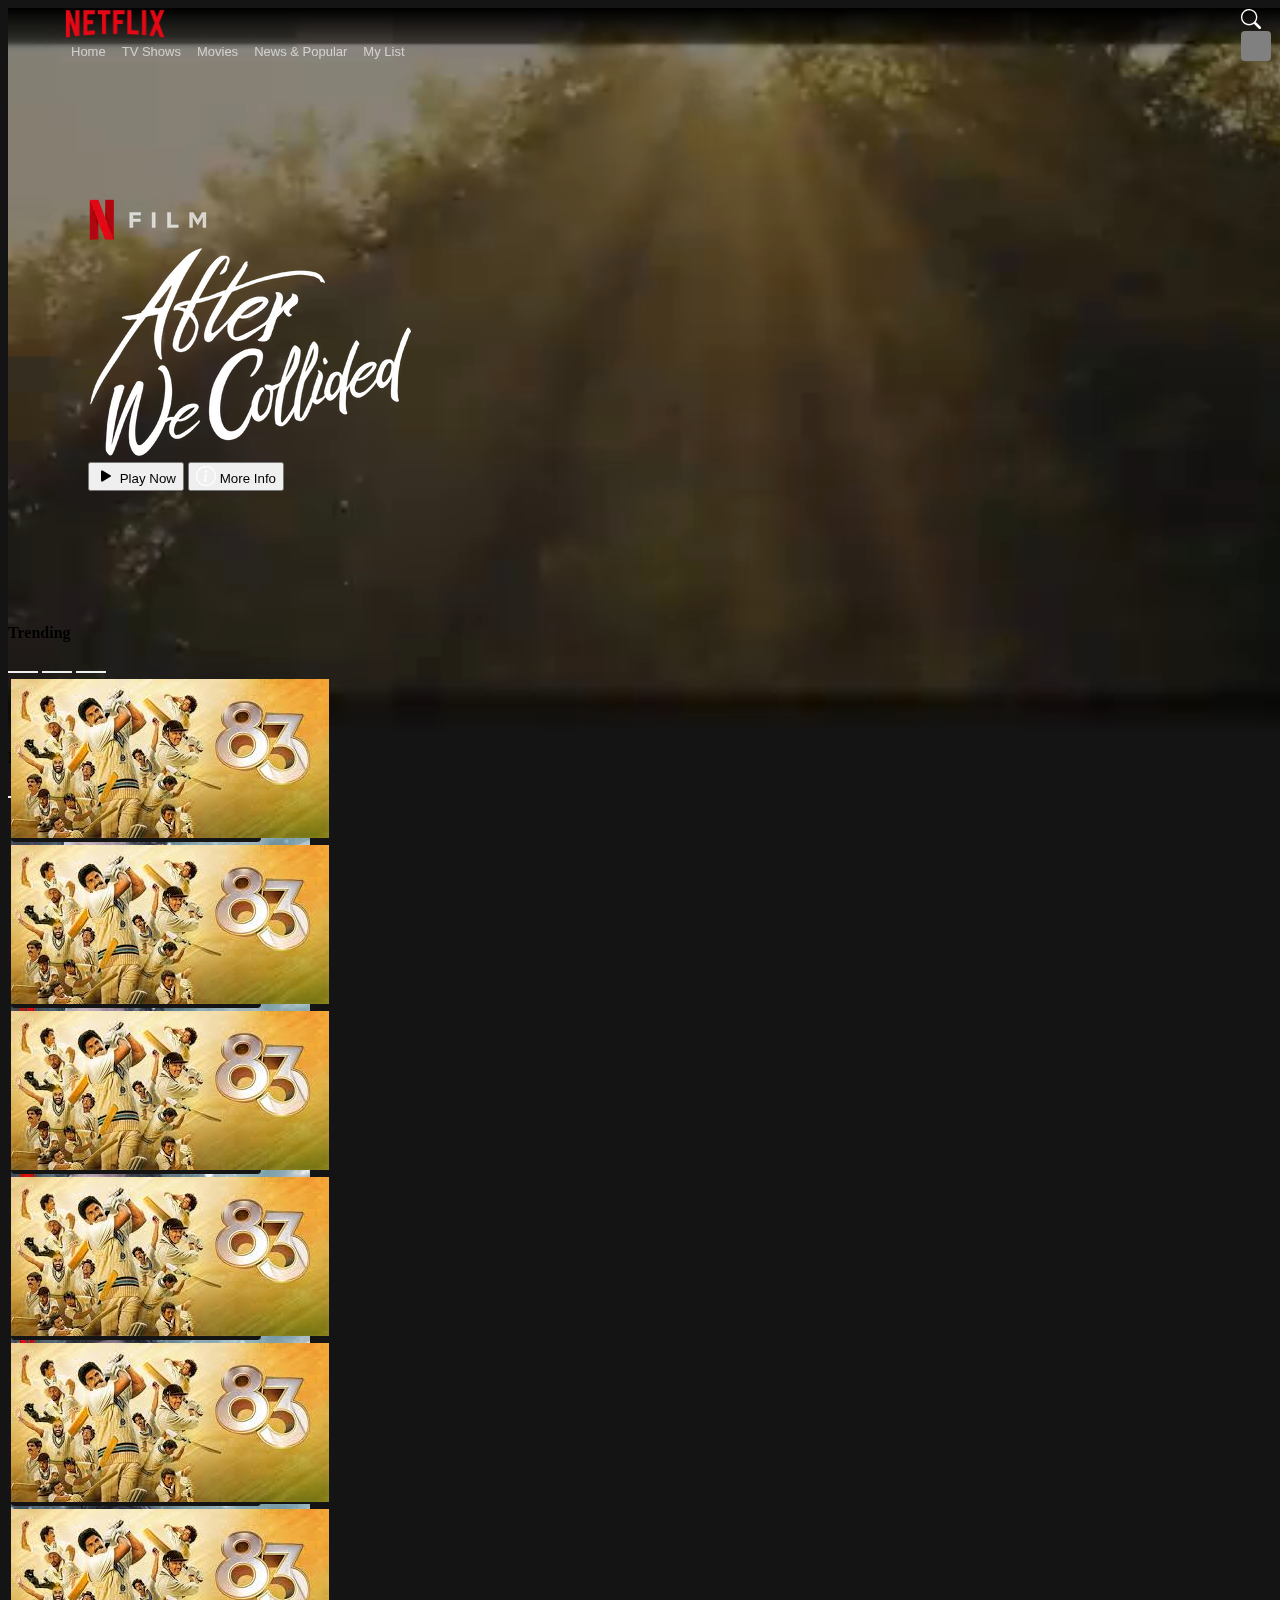
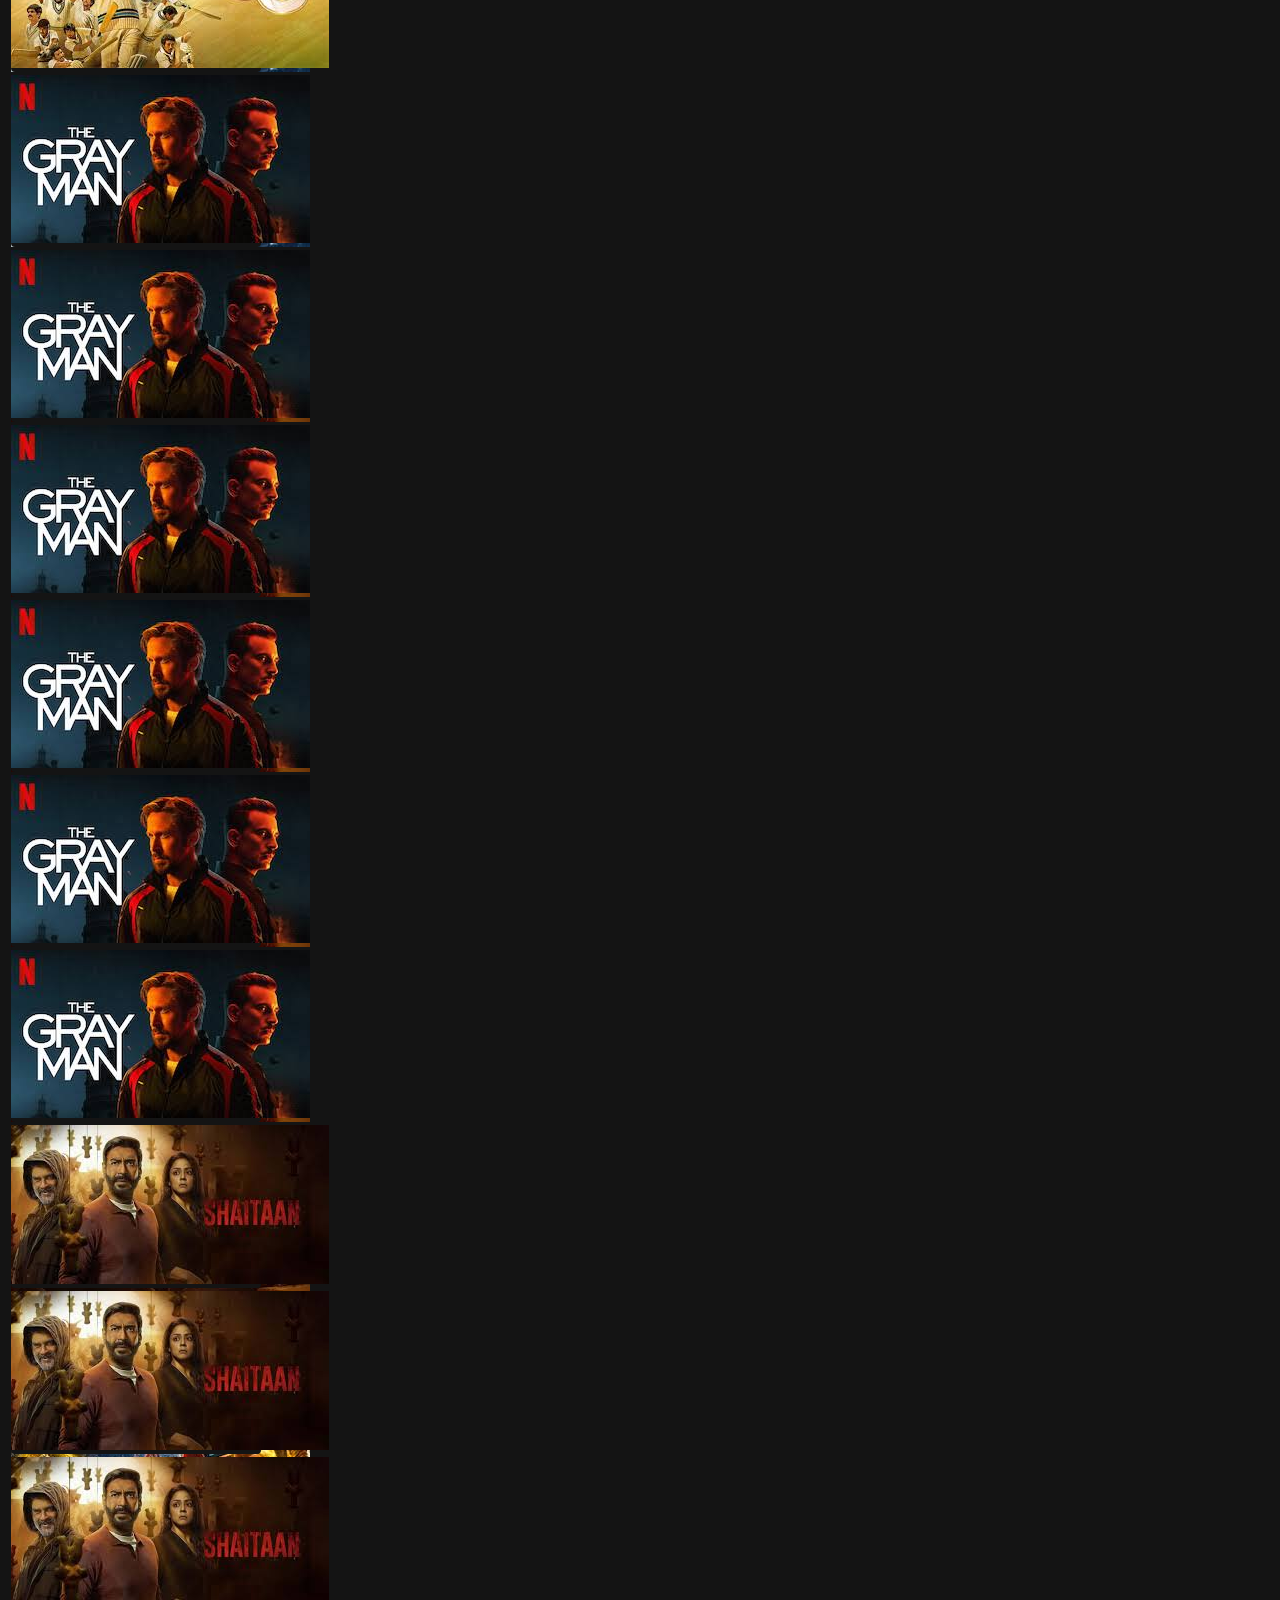
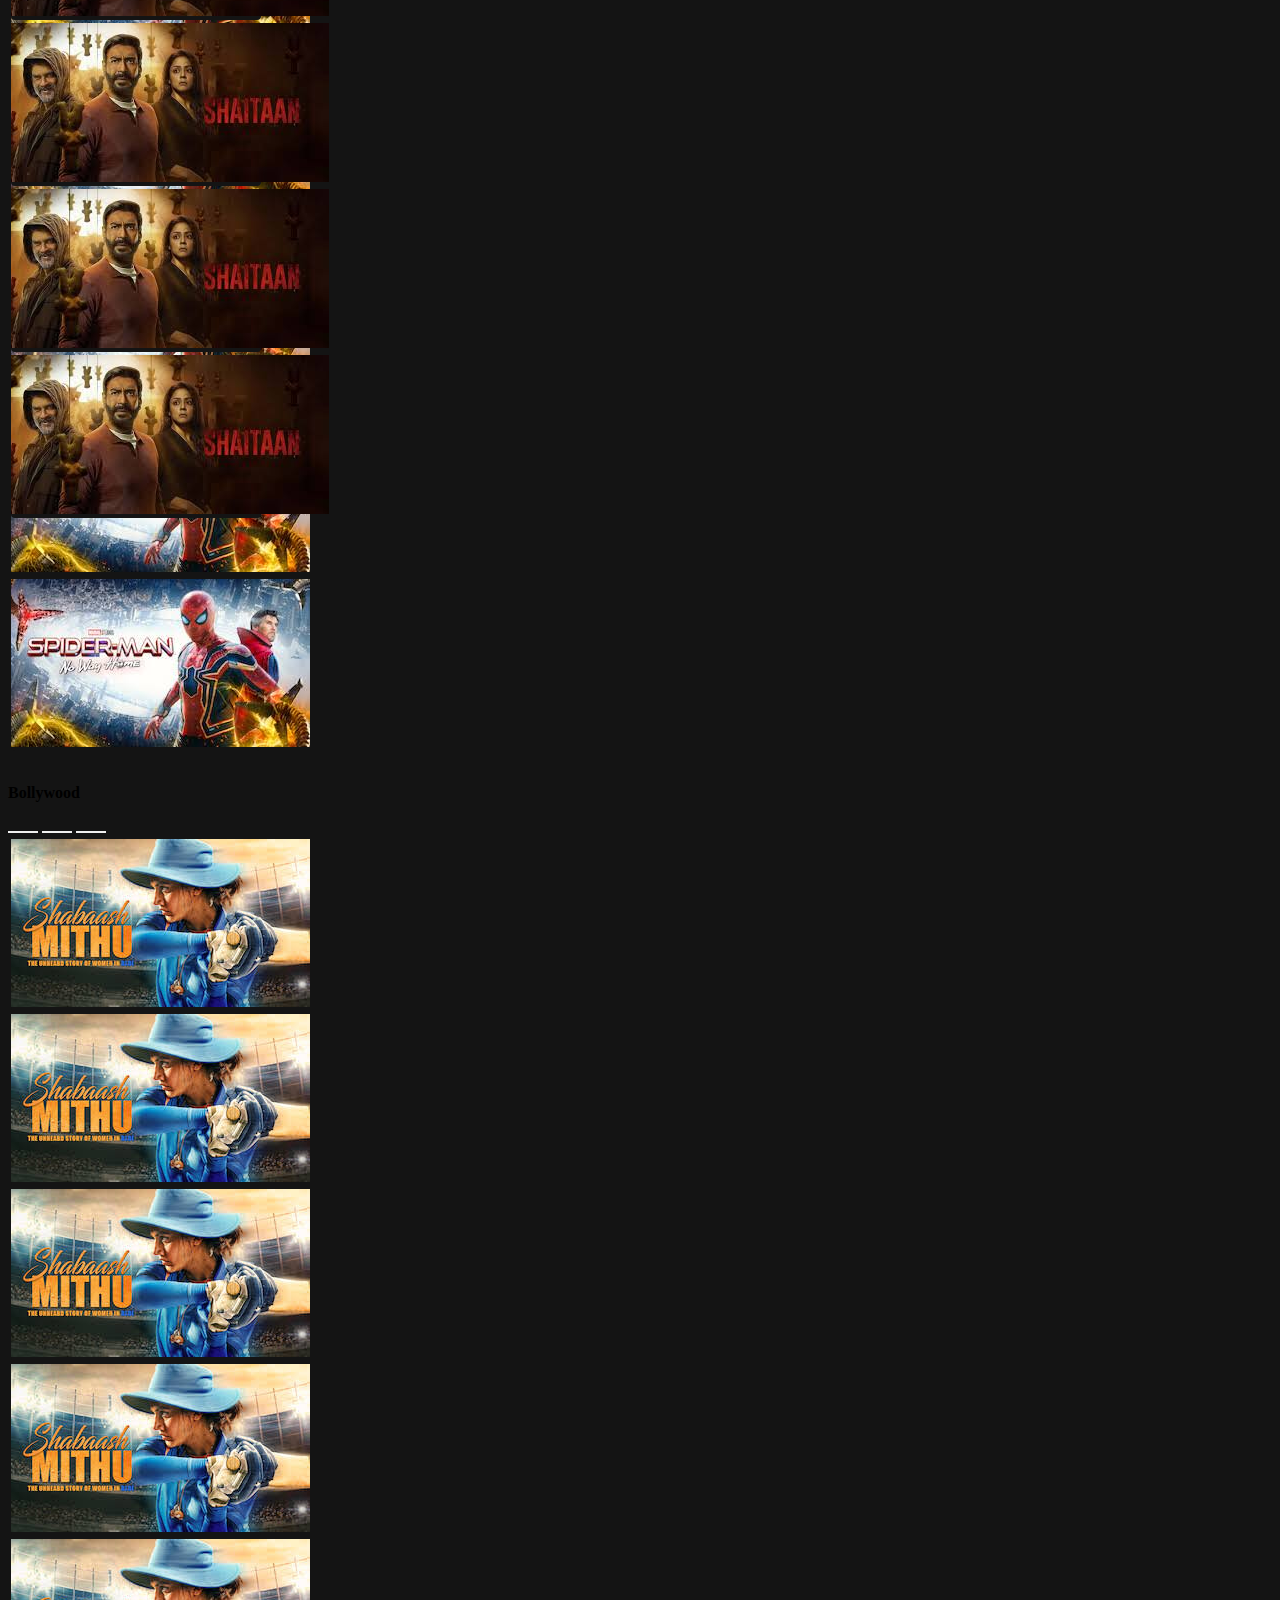
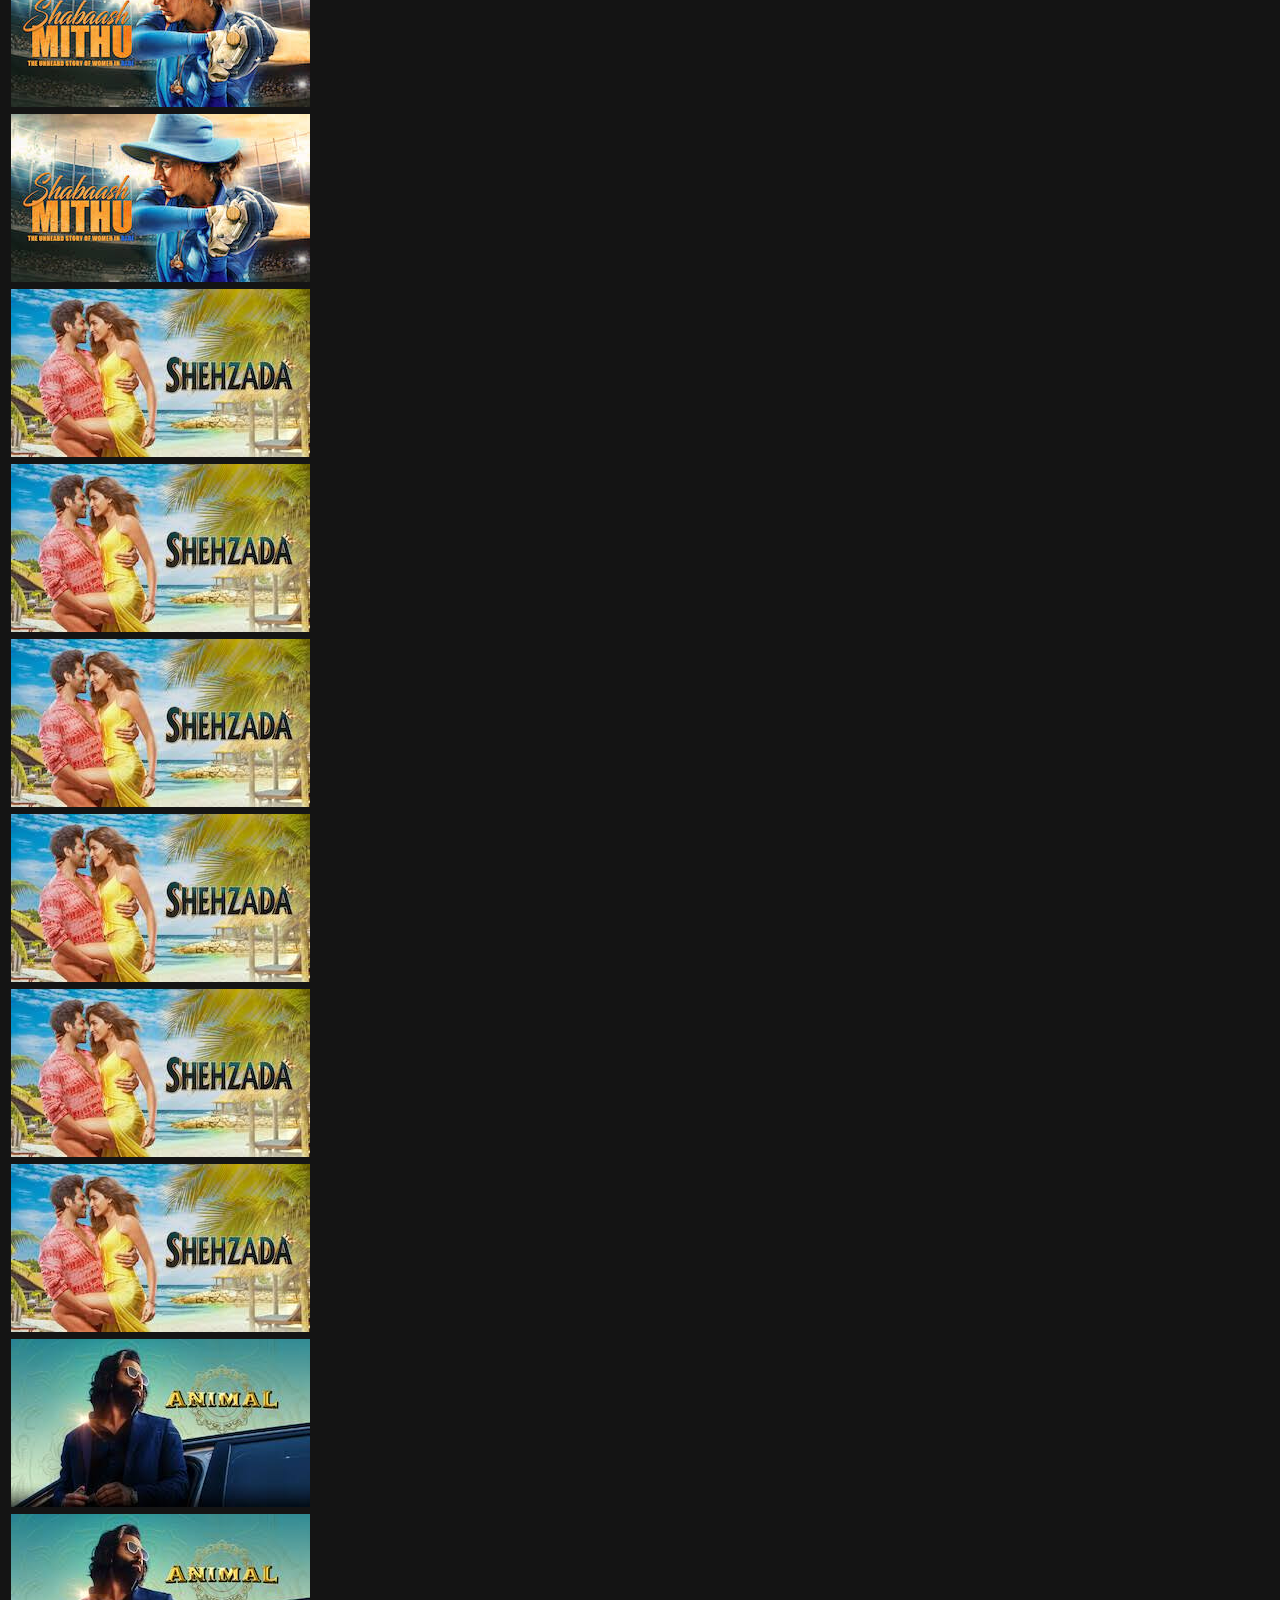
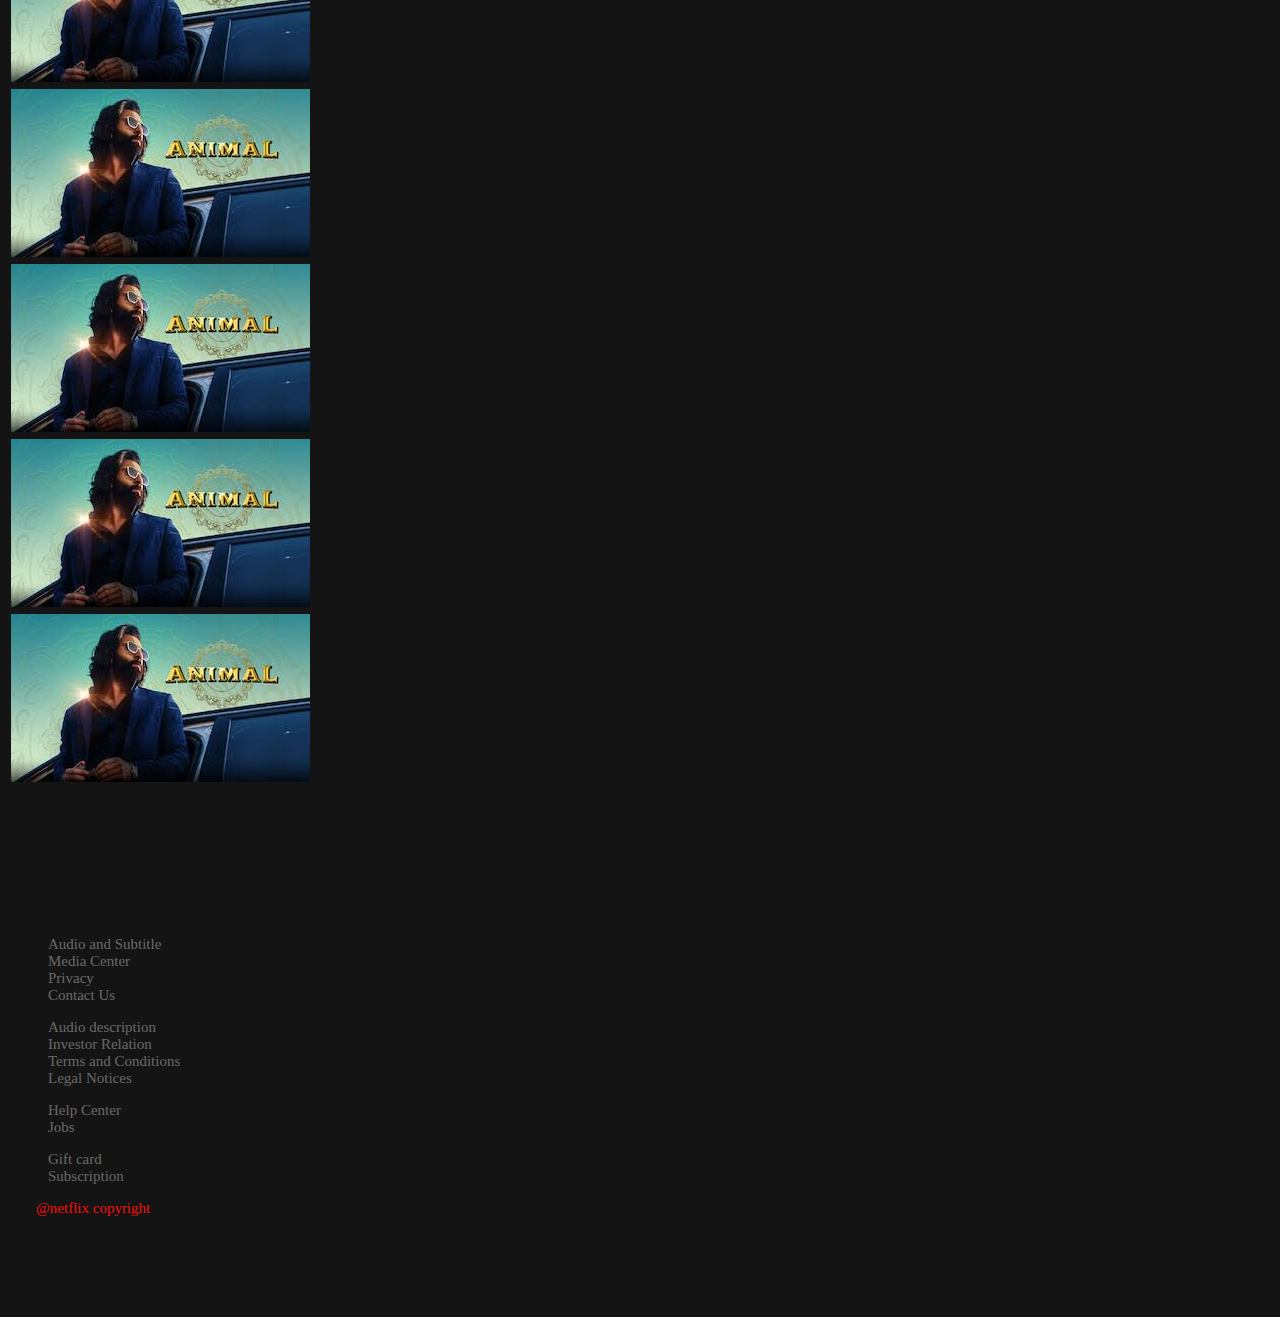
<file: index.html>
<!doctype html>

<html lang="en">
  <head>
    <!-- Required meta tagss for new branch -->
    <meta charset="utf-8">
    <meta name="viewport" content="width=device-width, initial-scale=1">
    <meta name="google-site-verification" content="fc4NPu7fTkrZH-NOtDj1uxik0uFlN-SsyJubK2tdKsk" />
    <link rel="stylesheet" href="https://cdn.jsdelivr.net/npm/bootstrap-icons@1.8.1/font/bootstrap-icons.css">
    <!-- Bootstrap CSS -->
    <link href="https://cdn.jsdelivr.net/npm/bootstrap@5.0.2/dist/css/bootstrap.min.css" rel="stylesheet" integrity="sha384-EVSTQN3/azprG1Anm3QDgpJLIm9Nao0Yz1ztcQTwFspd3yD65VohhpuuCOmLASjC" crossorigin="anonymous">
    <link rel="stylesheet" href="./landing.css">
    <link rel="stylesheet" href="./responsive.css">
    <title>Netflix</title>
    <script src="https://ajax.googleapis.com/ajax/libs/jquery/3.6.0/jquery.min.js"></script>
  </head>
  <body>
    
    <div style="position: relative;">
    <!-- header -->
    <nav class="navbar navbar-expand-lg netflix-navbar netflix-padding-left netflix-padding-right">
      <div class="container-fluid">
        <div class="netflix-row">
          <div class="left d-flex align-items-center">
            <a class="navbar-brand" href="#">
              <img src="./Netlogo.png" alt="">
            </a>
            <div  class="netflix-nav">
               <section>
                  <button>Home</button>
                  <button>TV Shows</button>
                  <button>Movies</button>
                  <button>News & Popular</button>
                  <button>My List</button>
               </section>
            </div>
            <div class="netflix-dropdown-box dropdown">
              <button class="netflix-dropdown dropdown-toggle" type="button" id="dropdownMenuButton1" data-bs-toggle="dropdown" aria-expanded="false">
                Browse
              </button>
              <ul class="dropdown-menu" aria-labelledby="dropdownMenuButton1">
                <li><a class="dropdown-item" href="#">Home</a></li>
                <li><a class="dropdown-item" href="#">TV Shows</a></li>
                <li><a class="dropdown-item" href="#">Movies</a></li>
                <li><a class="dropdown-item" href="#">News & Popular</a></li>
                <li><a class="dropdown-item" href="#">My List</a></li>
              </ul>
            </div>
          </div>
          <div class="right d-flex align-items-center">
            <i class="bi bi-search"></i>
            <i class="bi bi-bell-fill"></i>
            <section class="netflix-profile">

            </section>
          </div>
        </div>
      </div>
    </nav>
    <!-- /header -->


    <!-- video -->
      <div class="">
         <section class="netflix-home-video">
            <div class="top"></div>
            <div class="bottom"></div>
            <video src="./video.mp4" autoplay muted loop></video>
            <div class="content">
                <section class="left">
                    <img src="./frontimage.webp" alt="">
                
                    <div class="d-flex mt-2">
                      <button class="btn btn-light m-2" > <i class="bi bi-play-fill" style="color: black; padding: 0%;"></i> Play Now </button>
                      <button class="btn btn-secondary m-2"><i class="bi bi-info-circle" style=" padding: 0%;"></i> More Info</button>
                    </div>
                </section>
               
            </div>
          </section>
         
      </div>
    <!-- video -->

      <!-- sliders -->
      <div class="slider-box">
        <div class="container-fluid slider">
          <section class="d-flex justify-content-between margin-right">
            <p class="text-white"> <b>Trending</b> </p>
            <div class="">
              <button  type="button" data-bs-target="#carouselExampleIndicators" data-bs-slide-to="0" class="active tab-change-btn" aria-current="true" aria-label="Slide 1"></button>
              <button class="tab-change-btn" type="button" data-bs-target="#carouselExampleIndicators" data-bs-slide-to="1" aria-label="Slide 2"></button>
              <button class="tab-change-btn" type="button" data-bs-target="#carouselExampleIndicators" data-bs-slide-to="2" aria-label="Slide 3"></button>
            </div>
          </section>
          <div id="carouselExampleIndicators" class="carousel slide" data-bs-ride="carousel">
            
            <div class="carousel-inner" style="position: relative; overflow: visible;">
              <div class="carousel-item active">
                <section class="d-flex" style="">
                  <div class="card" >
                    <img src="./cardimage1.jpeg" class="card-img-top" alt="...">
                    <div class="card-body"> 
                        <section class="d-flex justify-content-between">
                          <div>
                            <i class="bi bi-play-circle-fill card-icon"  ></i>
                            <i  class="bi bi-plus-circle card-icon"></i>
                          </div>
                          <div>
                            <i class="bi bi-arrow-down-circle card-icon"></i>
                          </div>
                        </section>
                        <section class="d-flex align-items-center justify-content-between" >
                           <p class="netflix-card-text m-0" style="color: rgb(0, 186, 0);">97% match</p> 
                             <span class="m-2 netflix-card-text text-white">Limited Series</span> <span class="border netflix-card-text p-1 text-white">HD</span>
                          
                          </section>
                          <span class="netflix-card-text text-white">Provocative • Psychological • Thriller</span>
                    </div>
                  </div>
                  <div class="card">
                    <img src="./cardimage1.jpeg" class="card-img-top" alt="...">
                    <div class="card-body"> 
                      <section class="d-flex justify-content-between">
                        <div>
                          <i class="bi bi-play-circle-fill card-icon"  ></i>
                          <i  class="bi bi-plus-circle card-icon"></i>
                        </div>
                        <div>
                          <i class="bi bi-arrow-down-circle card-icon"></i>
                        </div>
                      </section>
                      <section class="d-flex align-items-center justify-content-between" >
                         <p class="netflix-card-text m-0" style="color: rgb(0, 186, 0);">97% match</p> 
                           <span class="m-2 netflix-card-text text-white">Limited Series</span> <span class="border netflix-card-text p-1 text-white">HD</span>
                        
                        </section>
                        <span class="netflix-card-text text-white">Provocative • Psychological • Thriller</span>
                  </div>
                  </div>
                  <div class="card">
                    <img src="./cardimage1.jpeg" class="card-img-top" alt="...">
                    <div class="card-body"> 
                      <section class="d-flex justify-content-between">
                        <div>
                          <i class="bi bi-play-circle-fill card-icon"  ></i>
                          <i  class="bi bi-plus-circle card-icon"></i>
                        </div>
                        <div>
                          <i class="bi bi-arrow-down-circle card-icon"></i>
                        </div>
                      </section>
                      <section class="d-flex align-items-center justify-content-between" >
                         <p class="netflix-card-text m-0" style="color: rgb(0, 186, 0);">97% match</p> 
                           <span class="m-2 netflix-card-text text-white">Limited Series</span> <span class="border netflix-card-text p-1 text-white">HD</span>
                        
                        </section>
                        <span class="netflix-card-text text-white">Provocative • Psychological • Thriller</span>
                  </div> <div class="card-body"> 
                        <section class="d-flex justify-content-between">
                          <div>
                            <i class="bi bi-play-circle-fill card-icon"  ></i>
                            <i  class="bi bi-plus-circle card-icon"></i>
                          </div>
                          <div>
                            <i class="bi bi-arrow-down-circle card-icon"></i>
                          </div>
                        </section>
                        <section class="d-flex align-items-center justify-content-between" >
                           <p class="netflix-card-text m-0" style="color: rgb(0, 186, 0);">97% match</p> 
                             <span class="m-2 netflix-card-text text-white">Limited Series</span> <span class="border netflix-card-text p-1 text-white">HD</span>
                          
                          </section>
                          <span class="netflix-card-text text-white">Provocative • Psychological • Thriller</span>
                    </div>
                  </div>
                  <div class="card" >
                    <img src="./cardimage1.jpeg" class="card-img-top" alt="...">
                    <div class="card-body"> 
                      <section class="d-flex justify-content-between">
                        <div>
                          <i class="bi bi-play-circle-fill card-icon"  ></i>
                          <i  class="bi bi-plus-circle card-icon"></i>
                        </div>
                        <div>
                          <i class="bi bi-arrow-down-circle card-icon"></i>
                        </div>
                      </section>
                      <section class="d-flex align-items-center justify-content-between" >
                         <p class="netflix-card-text m-0" style="color: rgb(0, 186, 0);">97% match</p> 
                           <span class="m-2 netflix-card-text text-white">Limited Series</span> <span class="border netflix-card-text p-1 text-white">HD</span>
                        
                        </section>
                        <span class="netflix-card-text text-white">Provocative • Psychological • Thriller</span>
                  </div>
                  </div>
                  <div class="card" >
                    <img src="./cardimage1.jpeg" class="card-img-top" alt="...">
                    <div class="card-body"> 
                      <section class="d-flex justify-content-between">
                        <div>
                          <i class="bi bi-play-circle-fill card-icon"  ></i>
                          <i  class="bi bi-plus-circle card-icon"></i>
                        </div>
                        <div>
                          <i class="bi bi-arrow-down-circle card-icon"></i>
                        </div>
                      </section>
                      <section class="d-flex align-items-center justify-content-between" >
                         <p class="netflix-card-text m-0" style="color: rgb(0, 186, 0);">97% match</p> 
                           <span class="m-2 netflix-card-text text-white">Limited Series</span> <span class="border netflix-card-text p-1 text-white">HD</span>
                        
                        </section>
                        <span class="netflix-card-text text-white">Provocative • Psychological • Thriller</span>
                  </div>
                  </div>
                  <div class="card" >
                    <img src="./cardimage1.jpeg" class="card-img-top" alt="...">
                    <div class="card-body"> 
                      <section class="d-flex justify-content-between">
                        <div>
                          <i class="bi bi-play-circle-fill card-icon"  ></i>
                          <i  class="bi bi-plus-circle card-icon"></i>
                        </div>
                        <div>
                          <i class="bi bi-arrow-down-circle card-icon"></i>
                        </div>
                      </section>
                      <section class="d-flex align-items-center justify-content-between" >
                         <p class="netflix-card-text m-0" style="color: rgb(0, 186, 0);">97% match</p> 
                           <span class="m-2 netflix-card-text text-white">Limited Series</span> <span class="border netflix-card-text p-1 text-white">HD</span>
                        
                        </section>
                        <span class="netflix-card-text text-white">Provocative • Psychological • Thriller</span>
                  </div>
                  </div>
                </section>
              </div>
              <div class="carousel-item">
                <section class="d-flex">
                  <div class="card">
                    <img src="./cardimage2.jpeg" class="card-img-top" alt="...">
                    <div class="card-body"> 
                      <section class="d-flex justify-content-between">
                        <div>
                          <i class="bi bi-play-circle-fill card-icon"  ></i>
                          <i  class="bi bi-plus-circle card-icon"></i>
                        </div>
                        <div>
                          <i class="bi bi-arrow-down-circle card-icon"></i>
                        </div>
                      </section>
                      <section class="d-flex align-items-center justify-content-between" >
                         <p class="netflix-card-text m-0" style="color: rgb(0, 186, 0);">97% match</p> 
                           <span class="m-2 netflix-card-text text-white">Limited Series</span> <span class="border netflix-card-text p-1 text-white">HD</span>
                        
                        </section>
                        <span class="netflix-card-text text-white">Provocative • Psychological • Thriller</span>
                  </div>
                  </div>
                  <div class="card" >
                    <img src="./cardimage2.jpeg" class="card-img-top" alt="...">
                    <div class="card-body"> 
                      <section class="d-flex justify-content-between">
                        <div>
                          <i class="bi bi-play-circle-fill card-icon"  ></i>
                          <i  class="bi bi-plus-circle card-icon"></i>
                        </div>
                        <div>
                          <i class="bi bi-arrow-down-circle card-icon"></i>
                        </div>
                      </section>
                      <section class="d-flex align-items-center justify-content-between" >
                         <p class="netflix-card-text m-0" style="color: rgb(0, 186, 0);">97% match</p> 
                           <span class="m-2 netflix-card-text text-white">Limited Series</span> <span class="border netflix-card-text p-1 text-white">HD</span>
                        
                        </section>
                        <span class="netflix-card-text text-white">Provocative • Psychological • Thriller</span>
                  </div>
                  </div>
                  <div class="card">
                    <img src="./cardimage2.jpeg" class="card-img-top" alt="...">
                    <div class="card-body"> 
                      <section class="d-flex justify-content-between">
                        <div>
                          <i class="bi bi-play-circle-fill card-icon"  ></i>
                          <i  class="bi bi-plus-circle card-icon"></i>
                        </div>
                        <div>
                          <i class="bi bi-arrow-down-circle card-icon"></i>
                        </div>
                      </section>
                      <section class="d-flex align-items-center justify-content-between" >
                         <p class="netflix-card-text m-0" style="color: rgb(0, 186, 0);">97% match</p> 
                           <span class="m-2 netflix-card-text text-white">Limited Series</span> <span class="border netflix-card-text p-1 text-white">HD</span>
                        
                        </section>
                        <span class="netflix-card-text text-white">Provocative • Psychological • Thriller</span>
                  </div>
                  </div>
                  <div class="card" >
                    <img src="./cardimage2.jpeg" class="card-img-top" alt="...">
                    <div class="card-body"> 
                      <section class="d-flex justify-content-between">
                        <div>
                          <i class="bi bi-play-circle-fill card-icon"  ></i>
                          <i  class="bi bi-plus-circle card-icon"></i>
                        </div>
                        <div>
                          <i class="bi bi-arrow-down-circle card-icon"></i>
                        </div>
                      </section>
                      <section class="d-flex align-items-center justify-content-between" >
                         <p class="netflix-card-text m-0" style="color: rgb(0, 186, 0);">97% match</p> 
                           <span class="m-2 netflix-card-text text-white">Limited Series</span> <span class="border netflix-card-text p-1 text-white">HD</span>
                        
                        </section>
                        <span class="netflix-card-text text-white">Provocative • Psychological • Thriller</span>
                  </div>
                  </div>
                  <div class="card" >
                    <img src="./cardimage2.jpeg" class="card-img-top" alt="...">
                    <div class="card-body"> 
                      <section class="d-flex justify-content-between">
                        <div>
                          <i class="bi bi-play-circle-fill card-icon"  ></i>
                          <i  class="bi bi-plus-circle card-icon"></i>
                        </div>
                        <div>
                          <i class="bi bi-arrow-down-circle card-icon"></i>
                        </div>
                      </section>
                      <section class="d-flex align-items-center justify-content-between" >
                         <p class="netflix-card-text m-0" style="color: rgb(0, 186, 0);">97% match</p> 
                           <span class="m-2 netflix-card-text text-white">Limited Series</span> <span class="border netflix-card-text p-1 text-white">HD</span>
                        
                        </section>
                        <span class="netflix-card-text text-white">Provocative • Psychological • Thriller</span>
                  </div>
                  </div>
                  <div class="card" >
                    <img src="./cardimage2.jpeg" class="card-img-top" alt="...">
                    <div class="card-body"> 
                      <section class="d-flex justify-content-between">
                        <div>
                          <i class="bi bi-play-circle-fill card-icon"  ></i>
                          <i  class="bi bi-plus-circle card-icon"></i>
                        </div>
                        <div>
                          <i class="bi bi-arrow-down-circle card-icon"></i>
                        </div>
                      </section>
                      <section class="d-flex align-items-center justify-content-between" >
                         <p class="netflix-card-text m-0" style="color: rgb(0, 186, 0);">97% match</p> 
                           <span class="m-2 netflix-card-text text-white">Limited Series</span> <span class="border netflix-card-text p-1 text-white">HD</span>
                        
                        </section>
                        <span class="netflix-card-text text-white">Provocative • Psychological • Thriller</span>
                  </div>
                  </div>
                </section>
              </div>
              <div class="carousel-item">
                <section class="d-flex" >
                  <div class="card" >
                    <img src="./cardimage3.jpeg" class="card-img-top" alt="...">
                    <div class="card-body"> 
                      <section class="d-flex justify-content-between">
                        <div>
                          <i class="bi bi-play-circle-fill card-icon"  ></i>
                          <i  class="bi bi-plus-circle card-icon"></i>
                        </div>
                        <div>
                          <i class="bi bi-arrow-down-circle card-icon"></i>
                        </div>
                      </section>
                      <section class="d-flex align-items-center justify-content-between" >
                         <p class="netflix-card-text m-0" style="color: rgb(0, 186, 0);">97% match</p> 
                           <span class="m-2 netflix-card-text text-white">Limited Series</span> <span class="border netflix-card-text p-1 text-white">HD</span>
                        
                        </section>
                        <span class="netflix-card-text text-white">Provocative • Psychological • Thriller</span>
                  </div>
                  </div>
                  <div class="card" >
                    <img src="./cardimage3.jpeg" class="card-img-top" alt="...">
                    <div class="card-body"> 
                      <section class="d-flex justify-content-between">
                        <div>
                          <i class="bi bi-play-circle-fill card-icon"  ></i>
                          <i  class="bi bi-plus-circle card-icon"></i>
                        </div>
                        <div>
                          <i class="bi bi-arrow-down-circle card-icon"></i>
                        </div>
                      </section>
                      <section class="d-flex align-items-center justify-content-between" >
                         <p class="netflix-card-text m-0" style="color: rgb(0, 186, 0);">97% match</p> 
                           <span class="m-2 netflix-card-text text-white">Limited Series</span> <span class="border netflix-card-text p-1 text-white">HD</span>
                        
                        </section>
                        <span class="netflix-card-text text-white">Provocative • Psychological • Thriller</span>
                  </div>
                  </div>
                  <div class="card" >
                    <img src="./cardimage3.jpeg" class="card-img-top" alt="...">
                    <div class="card-body"> 
                      <section class="d-flex justify-content-between">
                        <div>
                          <i class="bi bi-play-circle-fill card-icon"  ></i>
                          <i  class="bi bi-plus-circle card-icon"></i>
                        </div>
                        <div>
                          <i class="bi bi-arrow-down-circle card-icon"></i>
                        </div>
                      </section>
                      <section class="d-flex align-items-center justify-content-between" >
                         <p class="netflix-card-text m-0" style="color: rgb(0, 186, 0);">97% match</p> 
                           <span class="m-2 netflix-card-text text-white">Limited Series</span> <span class="border netflix-card-text p-1 text-white">HD</span>
                        
                        </section>
                        <span class="netflix-card-text text-white">Provocative • Psychological • Thriller</span>
                  </div>
                  </div>
                  <div class="card" >
                    <img src="./cardimage3.jpeg" class="card-img-top" alt="...">
                    <div class="card-body"> 
                      <section class="d-flex justify-content-between">
                        <div>
                          <i class="bi bi-play-circle-fill card-icon"  ></i>
                          <i  class="bi bi-plus-circle card-icon"></i>
                        </div>
                        <div>
                          <i class="bi bi-arrow-down-circle card-icon"></i>
                        </div>
                      </section>
                      <section class="d-flex align-items-center justify-content-between" >
                         <p class="netflix-card-text m-0" style="color: rgb(0, 186, 0);">97% match</p> 
                           <span class="m-2 netflix-card-text text-white">Limited Series</span> <span class="border netflix-card-text p-1 text-white">HD</span>
                        
                        </section>
                        <span class="netflix-card-text text-white">Provocative • Psychological • Thriller</span>
                  </div>
                  </div>
                  <div class="card" >
                    <img src="./cardimage3.jpeg" class="card-img-top" alt="...">
                    <div class="card-body"> 
                      <section class="d-flex justify-content-between">
                        <div>
                          <i class="bi bi-play-circle-fill card-icon"  ></i>
                          <i  class="bi bi-plus-circle card-icon"></i>
                        </div>
                        <div>
                          <i class="bi bi-arrow-down-circle card-icon"></i>
                        </div>
                      </section>
                      <section class="d-flex align-items-center justify-content-between" >
                         <p class="netflix-card-text m-0" style="color: rgb(0, 186, 0);">97% match</p> 
                           <span class="m-2 netflix-card-text text-white">Limited Series</span> <span class="border netflix-card-text p-1 text-white">HD</span>
                        
                        </section>
                        <span class="netflix-card-text text-white">Provocative • Psychological • Thriller</span>
                  </div>
                  </div>
                  <div class="card" >
                    <img src="./cardimage3.jpeg" class="card-img-top" alt="...">
                    <div class="card-body"> 
                      <section class="d-flex justify-content-between">
                        <div>
                          <i class="bi bi-play-circle-fill card-icon"  ></i>
                          <i  class="bi bi-plus-circle card-icon"></i>
                        </div>
                        <div>
                          <i class="bi bi-arrow-down-circle card-icon"></i>
                        </div>
                      </section>
                      <section class="d-flex align-items-center justify-content-between" >
                         <p class="netflix-card-text m-0" style="color: rgb(0, 186, 0);">97% match</p> 
                           <span class="m-2 netflix-card-text text-white">Limited Series</span> <span class="border netflix-card-text p-1 text-white">HD</span>
                        
                        </section>
                        <span class="netflix-card-text text-white">Provocative • Psychological • Thriller</span>
                  </div>
                  </div>
                </section>
              </div>
            </div>
            <button class="carousel-control-prev" type="button" data-bs-target="#carouselExampleIndicators" data-bs-slide="prev">
              <span class="carousel-control-prev-icon" aria-hidden="true"></span>
              <span class="visually-hidden">Previous</span>
            </button>
            <button class="carousel-control-next" type="button" data-bs-target="#carouselExampleIndicators" data-bs-slide="next">
              <span class="carousel-control-next-icon" aria-hidden="true"></span>
              <span class="visually-hidden">Next</span>
            </button>
          </div>
        </div>
        <div class="container-fluid  slide2">
          <section class="d-flex justify-content-between margin-right margin-title">
            <p class="text-white"> <b>Hollywood</b> </p>
            <div class="">
              <button  type="button" data-bs-target="#carouselExampleIndicators" data-bs-slide-to="0" class="active tab-change-btn" aria-current="true" aria-label="Slide 1"></button>
              <button class="tab-change-btn" type="button" data-bs-target="#carouselExampleIndicators" data-bs-slide-to="1" aria-label="Slide 2"></button>
              <button class="tab-change-btn" type="button" data-bs-target="#carouselExampleIndicators" data-bs-slide-to="2" aria-label="Slide 3"></button>
            </div>
          </section>
          <div id="carouselExampleIndicators" class="carousel slide" data-bs-ride="carousel">
            
            <div class="carousel-inner" style="position: relative; overflow: visible;">
              <div class="carousel-item active">
                <section class="d-flex" >
                  <div class="card" >
                    <img src="./cardimage4.jpeg" class="card-img-top" alt="...">
                    <div class="card-body"> 
                        <section class="d-flex justify-content-between">
                          <div>
                            <i class="bi bi-play-circle-fill card-icon"  ></i>
                            <i  class="bi bi-plus-circle card-icon"></i>
                          </div>
                          <div>
                            <i class="bi bi-arrow-down-circle card-icon"></i>
                          </div>
                        </section>
                        <section class="d-flex align-items-center justify-content-between" >
                           <p class="netflix-card-text m-0" style="color: rgb(0, 186, 0);">97% match</p> 
                             <span class="m-2 netflix-card-text text-white">Limited Series</span> <span class="border netflix-card-text p-1 text-white">HD</span>
                          
                          </section>
                          <span class="netflix-card-text text-white">Provocative • Psychological • Thriller</span>
                    </div>
                  </div>
                  <div class="card">
                    <img src="./cardimage4.jpeg" class="card-img-top" alt="...">
                    <div class="card-body"> 
                      <section class="d-flex justify-content-between">
                        <div>
                          <i class="bi bi-play-circle-fill card-icon"  ></i>
                          <i  class="bi bi-plus-circle card-icon"></i>
                        </div>
                        <div>
                          <i class="bi bi-arrow-down-circle card-icon"></i>
                        </div>
                      </section>
                      <section class="d-flex align-items-center justify-content-between" >
                         <p class="netflix-card-text m-0" style="color: rgb(0, 186, 0);">97% match</p> 
                           <span class="m-2 netflix-card-text text-white">Limited Series</span> <span class="border netflix-card-text p-1 text-white">HD</span>
                        
                        </section>
                        <span class="netflix-card-text text-white">Provocative • Psychological • Thriller</span>
                  </div>
                  </div>
                  <div class="card">
                    <img src="./cardimage4.jpeg" class="card-img-top" alt="...">
                    <div class="card-body"> 
                      <section class="d-flex justify-content-between">
                        <div>
                          <i class="bi bi-play-circle-fill card-icon"  ></i>
                          <i  class="bi bi-plus-circle card-icon"></i>
                        </div>
                        <div>
                          <i class="bi bi-arrow-down-circle card-icon"></i>
                        </div>
                      </section>
                      <section class="d-flex align-items-center justify-content-between" >
                         <p class="netflix-card-text m-0" style="color: rgb(0, 186, 0);">97% match</p> 
                           <span class="m-2 netflix-card-text text-white">Limited Series</span> <span class="border netflix-card-text p-1 text-white">HD</span>
                        
                        </section>
                        <span class="netflix-card-text text-white">Provocative • Psychological • Thriller</span>
                  </div> <div class="card-body"> 
                        <section class="d-flex justify-content-between">
                          <div>
                            <i class="bi bi-play-circle-fill card-icon"  ></i>
                            <i  class="bi bi-plus-circle card-icon"></i>
                          </div>
                          <div>
                            <i class="bi bi-arrow-down-circle card-icon"></i>
                          </div>
                        </section>
                        <section class="d-flex align-items-center justify-content-between" >
                           <p class="netflix-card-text m-0" style="color: rgb(0, 186, 0);">97% match</p> 
                             <span class="m-2 netflix-card-text text-white">Limited Series</span> <span class="border netflix-card-text p-1 text-white">HD</span>
                          
                          </section>
                          <span class="netflix-card-text text-white">Provocative • Psychological • Thriller</span>
                    </div>
                  </div>
                  <div class="card" >
                    <img src="./cardimage4.jpeg" class="card-img-top" alt="...">
                    <div class="card-body"> 
                      <section class="d-flex justify-content-between">
                        <div>
                          <i class="bi bi-play-circle-fill card-icon"  ></i>
                          <i  class="bi bi-plus-circle card-icon"></i>
                        </div>
                        <div>
                          <i class="bi bi-arrow-down-circle card-icon"></i>
                        </div>
                      </section>
                      <section class="d-flex align-items-center justify-content-between" >
                         <p class="netflix-card-text m-0" style="color: rgb(0, 186, 0);">97% match</p> 
                           <span class="m-2 netflix-card-text text-white">Limited Series</span> <span class="border netflix-card-text p-1 text-white">HD</span>
                        
                        </section>
                        <span class="netflix-card-text text-white">Provocative • Psychological • Thriller</span>
                  </div>
                  </div>
                  <div class="card" >
                    <img src="./cardimage4.jpeg" class="card-img-top" alt="...">
                    <div class="card-body"> 
                      <section class="d-flex justify-content-between">
                        <div>
                          <i class="bi bi-play-circle-fill card-icon"  ></i>
                          <i  class="bi bi-plus-circle card-icon"></i>
                        </div>
                        <div>
                          <i class="bi bi-arrow-down-circle card-icon"></i>
                        </div>
                      </section>
                      <section class="d-flex align-items-center justify-content-between" >
                         <p class="netflix-card-text m-0" style="color: rgb(0, 186, 0);">97% match</p> 
                           <span class="m-2 netflix-card-text text-white">Limited Series</span> <span class="border netflix-card-text p-1 text-white">HD</span>
                        
                        </section>
                        <span class="netflix-card-text text-white">Provocative • Psychological • Thriller</span>
                  </div>
                  </div>
                  <div class="card" >
                    <img src="./cardimage4.jpeg" class="card-img-top" alt="...">
                    <div class="card-body"> 
                      <section class="d-flex justify-content-between">
                        <div>
                          <i class="bi bi-play-circle-fill card-icon"  ></i>
                          <i  class="bi bi-plus-circle card-icon"></i>
                        </div>
                        <div>
                          <i class="bi bi-arrow-down-circle card-icon"></i>
                        </div>
                      </section>
                      <section class="d-flex align-items-center justify-content-between" >
                         <p class="netflix-card-text m-0" style="color: rgb(0, 186, 0);">97% match</p> 
                           <span class="m-2 netflix-card-text text-white">Limited Series</span> <span class="border netflix-card-text p-1 text-white">HD</span>
                        
                        </section>
                        <span class="netflix-card-text text-white">Provocative • Psychological • Thriller</span>
                  </div>
                  </div>
                </section>
              </div>
              <div class="carousel-item">
                <section class="d-flex ">
                  <div class="card">
                    <img src="./cardimage5.jpeg" class="card-img-top" alt="...">
                    <div class="card-body"> 
                      <section class="d-flex justify-content-between">
                        <div>
                          <i class="bi bi-play-circle-fill card-icon"  ></i>
                          <i  class="bi bi-plus-circle card-icon"></i>
                        </div>
                        <div>
                          <i class="bi bi-arrow-down-circle card-icon"></i>
                        </div>
                      </section>
                      <section class="d-flex align-items-center justify-content-between" >
                         <p class="netflix-card-text m-0" style="color: rgb(0, 186, 0);">97% match</p> 
                           <span class="m-2 netflix-card-text text-white">Limited Series</span> <span class="border netflix-card-text p-1 text-white">HD</span>
                        
                        </section>
                        <span class="netflix-card-text text-white">Provocative • Psychological • Thriller</span>
                  </div>
                  </div>
                  <div class="card" >
                    <img src="./cardimage5.jpeg" class="card-img-top" alt="...">
                    <div class="card-body"> 
                      <section class="d-flex justify-content-between">
                        <div>
                          <i class="bi bi-play-circle-fill card-icon"  ></i>
                          <i  class="bi bi-plus-circle card-icon"></i>
                        </div>
                        <div>
                          <i class="bi bi-arrow-down-circle card-icon"></i>
                        </div>
                      </section>
                      <section class="d-flex align-items-center justify-content-between" >
                         <p class="netflix-card-text m-0" style="color: rgb(0, 186, 0);">97% match</p> 
                           <span class="m-2 netflix-card-text text-white">Limited Series</span> <span class="border netflix-card-text p-1 text-white">HD</span>
                        
                        </section>
                        <span class="netflix-card-text text-white">Provocative • Psychological • Thriller</span>
                  </div>
                  </div>
                  <div class="card">
                    <img src="./cardimage5.jpeg" class="card-img-top" alt="...">
                    <div class="card-body"> 
                      <section class="d-flex justify-content-between">
                        <div>
                          <i class="bi bi-play-circle-fill card-icon"  ></i>
                          <i  class="bi bi-plus-circle card-icon"></i>
                        </div>
                        <div>
                          <i class="bi bi-arrow-down-circle card-icon"></i>
                        </div>
                      </section>
                      <section class="d-flex align-items-center justify-content-between" >
                         <p class="netflix-card-text m-0" style="color: rgb(0, 186, 0);">97% match</p> 
                           <span class="m-2 netflix-card-text text-white">Limited Series</span> <span class="border netflix-card-text p-1 text-white">HD</span>
                        
                        </section>
                        <span class="netflix-card-text text-white">Provocative • Psychological • Thriller</span>
                  </div>
                  </div>
                  <div class="card" >
                    <img src="./cardimage5.jpeg" class="card-img-top" alt="...">
                    <div class="card-body"> 
                      <section class="d-flex justify-content-between">
                        <div>
                          <i class="bi bi-play-circle-fill card-icon"  ></i>
                          <i  class="bi bi-plus-circle card-icon"></i>
                        </div>
                        <div>
                          <i class="bi bi-arrow-down-circle card-icon"></i>
                        </div>
                      </section>
                      <section class="d-flex align-items-center justify-content-between" >
                         <p class="netflix-card-text m-0" style="color: rgb(0, 186, 0);">97% match</p> 
                           <span class="m-2 netflix-card-text text-white">Limited Series</span> <span class="border netflix-card-text p-1 text-white">HD</span>
                        
                        </section>
                        <span class="netflix-card-text text-white">Provocative • Psychological • Thriller</span>
                  </div>
                  </div>
                  <div class="card" >
                    <img src="./cardimage5.jpeg" class="card-img-top" alt="...">
                    <div class="card-body"> 
                      <section class="d-flex justify-content-between">
                        <div>
                          <i class="bi bi-play-circle-fill card-icon"  ></i>
                          <i  class="bi bi-plus-circle card-icon"></i>
                        </div>
                        <div>
                          <i class="bi bi-arrow-down-circle card-icon"></i>
                        </div>
                      </section>
                      <section class="d-flex align-items-center justify-content-between" >
                         <p class="netflix-card-text m-0" style="color: rgb(0, 186, 0);">97% match</p> 
                           <span class="m-2 netflix-card-text text-white">Limited Series</span> <span class="border netflix-card-text p-1 text-white">HD</span>
                        
                        </section>
                        <span class="netflix-card-text text-white">Provocative • Psychological • Thriller</span>
                  </div>
                  </div>
                  <div class="card" >
                    <img src="./cardimage5.jpeg" class="card-img-top" alt="...">
                    <div class="card-body"> 
                      <section class="d-flex justify-content-between">
                        <div>
                          <i class="bi bi-play-circle-fill card-icon"  ></i>
                          <i  class="bi bi-plus-circle card-icon"></i>
                        </div>
                        <div>
                          <i class="bi bi-arrow-down-circle card-icon"></i>
                        </div>
                      </section>
                      <section class="d-flex align-items-center justify-content-between" >
                         <p class="netflix-card-text m-0" style="color: rgb(0, 186, 0);">97% match</p> 
                           <span class="m-2 netflix-card-text text-white">Limited Series</span> <span class="border netflix-card-text p-1 text-white">HD</span>
                        
                        </section>
                        <span class="netflix-card-text text-white">Provocative • Psychological • Thriller</span>
                  </div>
                  </div>
                </section>
              </div>
              <div class="carousel-item">
                <section class="d-flex ">
                  <div class="card" >
                    <img src="./cardimage6.jpeg" class="card-img-top" alt="...">
                    <div class="card-body"> 
                      <section class="d-flex justify-content-between">
                        <div>
                          <i class="bi bi-play-circle-fill card-icon"  ></i>
                          <i  class="bi bi-plus-circle card-icon"></i>
                        </div>
                        <div>
                          <i class="bi bi-arrow-down-circle card-icon"></i>
                        </div>
                      </section>
                      <section class="d-flex align-items-center justify-content-between" >
                         <p class="netflix-card-text m-0" style="color: rgb(0, 186, 0);">97% match</p> 
                           <span class="m-2 netflix-card-text text-white">Limited Series</span> <span class="border netflix-card-text p-1 text-white">HD</span>
                        
                        </section>
                        <span class="netflix-card-text text-white">Provocative • Psychological • Thriller</span>
                  </div>
                  </div>
                  <div class="card" >
                    <img src="./cardimage6.jpeg" class="card-img-top" alt="...">
                    <div class="card-body"> 
                      <section class="d-flex justify-content-between">
                        <div>
                          <i class="bi bi-play-circle-fill card-icon"  ></i>
                          <i  class="bi bi-plus-circle card-icon"></i>
                        </div>
                        <div>
                          <i class="bi bi-arrow-down-circle card-icon"></i>
                        </div>
                      </section>
                      <section class="d-flex align-items-center justify-content-between" >
                         <p class="netflix-card-text m-0" style="color: rgb(0, 186, 0);">97% match</p> 
                           <span class="m-2 netflix-card-text text-white">Limited Series</span> <span class="border netflix-card-text p-1 text-white">HD</span>
                        
                        </section>
                        <span class="netflix-card-text text-white">Provocative • Psychological • Thriller</span>
                  </div>
                  </div>
                  <div class="card" >
                    <img src="./cardimage6.jpeg" class="card-img-top" alt="...">
                    <div class="card-body"> 
                      <section class="d-flex justify-content-between">
                        <div>
                          <i class="bi bi-play-circle-fill card-icon"  ></i>
                          <i  class="bi bi-plus-circle card-icon"></i>
                        </div>
                        <div>
                          <i class="bi bi-arrow-down-circle card-icon"></i>
                        </div>
                      </section>
                      <section class="d-flex align-items-center justify-content-between" >
                         <p class="netflix-card-text m-0" style="color: rgb(0, 186, 0);">97% match</p> 
                           <span class="m-2 netflix-card-text text-white">Limited Series</span> <span class="border netflix-card-text p-1 text-white">HD</span>
                        
                        </section>
                        <span class="netflix-card-text text-white">Provocative • Psychological • Thriller</span>
                  </div>
                  </div>
                  <div class="card" >
                    <img src="./cardimage6.jpeg" class="card-img-top" alt="...">
                    <div class="card-body"> 
                      <section class="d-flex justify-content-between">
                        <div>
                          <i class="bi bi-play-circle-fill card-icon"  ></i>
                          <i  class="bi bi-plus-circle card-icon"></i>
                        </div>
                        <div>
                          <i class="bi bi-arrow-down-circle card-icon"></i>
                        </div>
                      </section>
                      <section class="d-flex align-items-center justify-content-between" >
                         <p class="netflix-card-text m-0" style="color: rgb(0, 186, 0);">97% match</p> 
                           <span class="m-2 netflix-card-text text-white">Limited Series</span> <span class="border netflix-card-text p-1 text-white">HD</span>
                        
                        </section>
                        <span class="netflix-card-text text-white">Provocative • Psychological • Thriller</span>
                  </div>
                </div>
                  <div class="card" >
                    <img src="./cardimage6.jpeg" class="card-img-top" alt="...">
                    <div class="card-body"> 
                      <section class="d-flex justify-content-between">
                        <div>
                          <i class="bi bi-play-circle-fill card-icon"  ></i>
                          <i  class="bi bi-plus-circle card-icon"></i>
                        </div>
                        <div>
                          <i class="bi bi-arrow-down-circle card-icon"></i>
                        </div>
                      </section>
                      <section class="d-flex align-items-center justify-content-between" >
                         <p class="netflix-card-text m-0" style="color: rgb(0, 186, 0);">97% match</p> 
                           <span class="m-2 netflix-card-text text-white">Limited Series</span> <span class="border netflix-card-text p-1 text-white">HD</span>
                        
                        </section>
                        <span class="netflix-card-text text-white">Provocative • Psychological • Thriller</span>
                  </div>
                  </div>
                  <div class="card" >
                    <img src="./cardimage6.jpeg" class="card-img-top" alt="...">
                    <div class="card-body"> 
                      <section class="d-flex justify-content-between">
                        <div>
                          <i class="bi bi-play-circle-fill card-icon"  ></i>
                          <i  class="bi bi-plus-circle card-icon"></i>
                        </div>
                        <div>
                          <i class="bi bi-arrow-down-circle card-icon"></i>
                        </div>
                      </section>
                      <section class="d-flex align-items-center justify-content-between" >
                         <p class="netflix-card-text m-0" style="color: rgb(0, 186, 0);">97% match</p> 
                           <span class="m-2 netflix-card-text text-white">Limited Series</span> <span class="border netflix-card-text p-1 text-white">HD</span>
                        
                        </section>
                        <span class="netflix-card-text text-white">Provocative • Psychological • Thriller</span>
                  </div>
                  </div>
                </section>
              </div>
            </div>
            <button class="carousel-control-prev" type="button" data-bs-target="#carouselExampleIndicators" data-bs-slide="prev">
              <span class="carousel-control-prev-icon" aria-hidden="true"></span>
              <span class="visually-hidden">Previous</span>
            </button>
            <button class="carousel-control-next" type="button" data-bs-target="#carouselExampleIndicators" data-bs-slide="next">
              <span class="carousel-control-next-icon" aria-hidden="true"></span>
              <span class="visually-hidden">Next</span>
            </button>
          </div>
        </div>
        <div class="container-fluid  slide3">
          <section class="d-flex justify-content-between margin-right margin-title2">
            <p class="text-white"> <b>Bollywood</b> </p>
            <div class="">
              <button  type="button" data-bs-target="#carouselExampleIndicators" data-bs-slide-to="0" class="active tab-change-btn" aria-current="true" aria-label="Slide 1"></button>
              <button class="tab-change-btn" type="button" data-bs-target="#carouselExampleIndicators" data-bs-slide-to="1" aria-label="Slide 2"></button>
              <button class="tab-change-btn" type="button" data-bs-target="#carouselExampleIndicators" data-bs-slide-to="2" aria-label="Slide 3"></button>
            </div>
          </section>
          <div id="carouselExampleIndicators" class="carousel slide" data-bs-ride="carousel">
            
            <div class="carousel-inner" style="position: relative; overflow: visible;">
              <div class="carousel-item active">
                <section class="d-flex " >
                  <div class="card" >
                    <img src="./cardimage7.jpeg" class="card-img-top" alt="...">
                    <div class="card-body"> 
                        <section class="d-flex justify-content-between">
                          <div>
                            <i class="bi bi-play-circle-fill card-icon"  ></i>
                            <i  class="bi bi-plus-circle card-icon"></i>
                          </div>
                          <div>
                            <i class="bi bi-arrow-down-circle card-icon"></i>
                          </div>
                        </section>
                        <section class="d-flex align-items-center justify-content-between" >
                           <p class="netflix-card-text m-0" style="color: rgb(0, 186, 0);">97% match</p> 
                             <span class="m-2 netflix-card-text text-white">Limited Series</span> <span class="border netflix-card-text p-1 text-white">HD</span>
                          
                          </section>
                          <span class="netflix-card-text text-white">Provocative • Psychological • Thriller</span>
                    </div>
                  </div>
                  <div class="card">
                    <img src="./cardimage7.jpeg" class="card-img-top" alt="...">
                    <div class="card-body"> 
                      <section class="d-flex justify-content-between">
                        <div>
                          <i class="bi bi-play-circle-fill card-icon"  ></i>
                          <i  class="bi bi-plus-circle card-icon"></i>
                        </div>
                        <div>
                          <i class="bi bi-arrow-down-circle card-icon"></i>
                        </div>
                      </section>
                      <section class="d-flex align-items-center justify-content-between" >
                         <p class="netflix-card-text m-0" style="color: rgb(0, 186, 0);">97% match</p> 
                           <span class="m-2 netflix-card-text text-white">Limited Series</span> <span class="border netflix-card-text p-1 text-white">HD</span>
                        
                        </section>
                        <span class="netflix-card-text text-white">Provocative • Psychological • Thriller</span>
                  </div>
                  </div>
                  <div class="card">
                    <img src="./cardimage7.jpeg" class="card-img-top" alt="...">
                    <div class="card-body"> 
                      <section class="d-flex justify-content-between">
                        <div>
                          <i class="bi bi-play-circle-fill card-icon"  ></i>
                          <i  class="bi bi-plus-circle card-icon"></i>
                        </div>
                        <div>
                          <i class="bi bi-arrow-down-circle card-icon"></i>
                        </div>
                      </section>
                      <section class="d-flex align-items-center justify-content-between" >
                         <p class="netflix-card-text m-0" style="color: rgb(0, 186, 0);">97% match</p> 
                           <span class="m-2 netflix-card-text text-white">Limited Series</span> <span class="border netflix-card-text p-1 text-white">HD</span>
                        
                        </section>
                        <span class="netflix-card-text text-white">Provocative • Psychological • Thriller</span>
                  </div> <div class="card-body"> 
                        <section class="d-flex justify-content-between">
                          <div>
                            <i class="bi bi-play-circle-fill card-icon"  ></i>
                            <i  class="bi bi-plus-circle card-icon"></i>
                          </div>
                          <div>
                            <i class="bi bi-arrow-down-circle card-icon"></i>
                          </div>
                        </section>
                        <section class="d-flex align-items-center justify-content-between" >
                           <p class="netflix-card-text m-0" style="color: rgb(0, 186, 0);">97% match</p> 
                             <span class="m-2 netflix-card-text text-white">Limited Series</span> <span class="border netflix-card-text p-1 text-white">HD</span>
                          
                          </section>
                          <span class="netflix-card-text text-white">Provocative • Psychological • Thriller</span>
                    </div>
                  </div>
                  <div class="card" >
                    <img src="./cardimage7.jpeg" class="card-img-top" alt="...">
                    <div class="card-body"> 
                      <section class="d-flex justify-content-between">
                        <div>
                          <i class="bi bi-play-circle-fill card-icon"  ></i>
                          <i  class="bi bi-plus-circle card-icon"></i>
                        </div>
                        <div>
                          <i class="bi bi-arrow-down-circle card-icon"></i>
                        </div>
                      </section>
                      <section class="d-flex align-items-center justify-content-between" >
                         <p class="netflix-card-text m-0" style="color: rgb(0, 186, 0);">97% match</p> 
                           <span class="m-2 netflix-card-text text-white">Limited Series</span> <span class="border netflix-card-text p-1 text-white">HD</span>
                        
                        </section>
                        <span class="netflix-card-text text-white">Provocative • Psychological • Thriller</span>
                  </div>
                  </div>
                  <div class="card" >
                    <img src="./cardimage7.jpeg" class="card-img-top" alt="...">
                    <div class="card-body"> 
                      <section class="d-flex justify-content-between">
                        <div>
                          <i class="bi bi-play-circle-fill card-icon"  ></i>
                          <i  class="bi bi-plus-circle card-icon"></i>
                        </div>
                        <div>
                          <i class="bi bi-arrow-down-circle card-icon"></i>
                        </div>
                      </section>
                      <section class="d-flex align-items-center justify-content-between" >
                         <p class="netflix-card-text m-0" style="color: rgb(0, 186, 0);">97% match</p> 
                           <span class="m-2 netflix-card-text text-white">Limited Series</span> <span class="border netflix-card-text p-1 text-white">HD</span>
                        
                        </section>
                        <span class="netflix-card-text text-white">Provocative • Psychological • Thriller</span>
                  </div>
                  </div>
                  <div class="card" >
                    <img src="./cardimage7.jpeg" class="card-img-top" alt="...">
                    <div class="card-body"> 
                      <section class="d-flex justify-content-between">
                        <div>
                          <i class="bi bi-play-circle-fill card-icon"  ></i>
                          <i  class="bi bi-plus-circle card-icon"></i>
                        </div>
                        <div>
                          <i class="bi bi-arrow-down-circle card-icon"></i>
                        </div>
                      </section>
                      <section class="d-flex align-items-center justify-content-between" >
                         <p class="netflix-card-text m-0" style="color: rgb(0, 186, 0);">97% match</p> 
                           <span class="m-2 netflix-card-text text-white">Limited Series</span> <span class="border netflix-card-text p-1 text-white">HD</span>
                        
                        </section>
                        <span class="netflix-card-text text-white">Provocative • Psychological • Thriller</span>
                  </div>
                  </div>
                </section>
              </div>
              <div class="carousel-item">
                <section class="d-flex">
                  <div class="card">
                    <img src="./cardimage8.jpeg" class="card-img-top" alt="...">
                    <div class="card-body"> 
                      <section class="d-flex justify-content-between">
                        <div>
                          <i class="bi bi-play-circle-fill card-icon"  ></i>
                          <i  class="bi bi-plus-circle card-icon"></i>
                        </div>
                        <div>
                          <i class="bi bi-arrow-down-circle card-icon"></i>
                        </div>
                      </section>
                      <section class="d-flex align-items-center justify-content-between" >
                         <p class="netflix-card-text m-0" style="color: rgb(0, 186, 0);">97% match</p> 
                           <span class="m-2 netflix-card-text text-white">Limited Series</span> <span class="border netflix-card-text p-1 text-white">HD</span>
                        
                        </section>
                        <span class="netflix-card-text text-white">Provocative • Psychological • Thriller</span>
                  </div>
                  </div>
                  <div class="card" >
                    <img src="./cardimage8.jpeg" class="card-img-top" alt="...">
                    <div class="card-body"> 
                      <section class="d-flex justify-content-between">
                        <div>
                          <i class="bi bi-play-circle-fill card-icon"  ></i>
                          <i  class="bi bi-plus-circle card-icon"></i>
                        </div>
                        <div>
                          <i class="bi bi-arrow-down-circle card-icon"></i>
                        </div>
                      </section>
                      <section class="d-flex align-items-center justify-content-between" >
                         <p class="netflix-card-text m-0" style="color: rgb(0, 186, 0);">97% match</p> 
                           <span class="m-2 netflix-card-text text-white">Limited Series</span> <span class="border netflix-card-text p-1 text-white">HD</span>
                        
                        </section>
                        <span class="netflix-card-text text-white">Provocative • Psychological • Thriller</span>
                  </div>
                  </div>
                  <div class="card">
                    <img src="./cardimage8.jpeg" class="card-img-top" alt="...">
                    <div class="card-body"> 
                      <section class="d-flex justify-content-between">
                        <div>
                          <i class="bi bi-play-circle-fill card-icon"  ></i>
                          <i  class="bi bi-plus-circle card-icon"></i>
                        </div>
                        <div>
                          <i class="bi bi-arrow-down-circle card-icon"></i>
                        </div>
                      </section>
                      <section class="d-flex align-items-center justify-content-between" >
                         <p class="netflix-card-text m-0" style="color: rgb(0, 186, 0);">97% match</p> 
                           <span class="m-2 netflix-card-text text-white">Limited Series</span> <span class="border netflix-card-text p-1 text-white">HD</span>
                        
                        </section>
                        <span class="netflix-card-text text-white">Provocative • Psychological • Thriller</span>
                  </div>
                  </div>
                  <div class="card" >
                    <img src="./cardimage8.jpeg" class="card-img-top" alt="...">
                    <div class="card-body"> 
                      <section class="d-flex justify-content-between">
                        <div>
                          <i class="bi bi-play-circle-fill card-icon"  ></i>
                          <i  class="bi bi-plus-circle card-icon"></i>
                        </div>
                        <div>
                          <i class="bi bi-arrow-down-circle card-icon"></i>
                        </div>
                      </section>
                      <section class="d-flex align-items-center justify-content-between" >
                         <p class="netflix-card-text m-0" style="color: rgb(0, 186, 0);">97% match</p> 
                           <span class="m-2 netflix-card-text text-white">Limited Series</span> <span class="border netflix-card-text p-1 text-white">HD</span>
                        
                        </section>
                        <span class="netflix-card-text text-white">Provocative • Psychological • Thriller</span>
                  </div>
                  </div>
                  <div class="card" >
                    <img src="./cardimage8.jpeg" class="card-img-top" alt="...">
                    <div class="card-body"> 
                      <section class="d-flex justify-content-between">
                        <div>
                          <i class="bi bi-play-circle-fill card-icon"  ></i>
                          <i  class="bi bi-plus-circle card-icon"></i>
                        </div>
                        <div>
                          <i class="bi bi-arrow-down-circle card-icon"></i>
                        </div>
                      </section>
                      <section class="d-flex align-items-center justify-content-between" >
                         <p class="netflix-card-text m-0" style="color: rgb(0, 186, 0);">97% match</p> 
                           <span class="m-2 netflix-card-text text-white">Limited Series</span> <span class="border netflix-card-text p-1 text-white">HD</span>
                        
                        </section>
                        <span class="netflix-card-text text-white">Provocative • Psychological • Thriller</span>
                  </div>
                  </div>
                  <div class="card" >
                    <img src="./cardimage8.jpeg" class="card-img-top" alt="...">
                    <div class="card-body"> 
                      <section class="d-flex justify-content-between">
                        <div>
                          <i class="bi bi-play-circle-fill card-icon"  ></i>
                          <i  class="bi bi-plus-circle card-icon"></i>
                        </div>
                        <div>
                          <i class="bi bi-arrow-down-circle card-icon"></i>
                        </div>
                      </section>
                      <section class="d-flex align-items-center justify-content-between" >
                         <p class="netflix-card-text m-0" style="color: rgb(0, 186, 0);">97% match</p> 
                           <span class="m-2 netflix-card-text text-white">Limited Series</span> <span class="border netflix-card-text p-1 text-white">HD</span>
                        
                        </section>
                        <span class="netflix-card-text text-white">Provocative • Psychological • Thriller</span>
                  </div>
                  </div>
                </section>
              </div>
              <div class="carousel-item">
                <section class="d-flex ">
                  <div class="card" >
                    <img src="./cardimage9.jpeg" class="card-img-top" alt="...">
                    <div class="card-body"> 
                      <section class="d-flex justify-content-between">
                        <div>
                          <i class="bi bi-play-circle-fill card-icon"  ></i>
                          <i  class="bi bi-plus-circle card-icon"></i>
                        </div>
                        <div>
                          <i class="bi bi-arrow-down-circle card-icon"></i>
                        </div>
                      </section>
                      <section class="d-flex align-items-center justify-content-between" >
                         <p class="netflix-card-text m-0" style="color: rgb(0, 186, 0);">97% match</p> 
                           <span class="m-2 netflix-card-text text-white">Limited Series</span> <span class="border netflix-card-text p-1 text-white">HD</span>
                        
                        </section>
                        <span class="netflix-card-text text-white">Provocative • Psychological • Thriller</span>
                  </div>
                  </div>
                  <div class="card" >
                    <img src="./cardimage9.jpeg" class="card-img-top" alt="...">
                    <div class="card-body"> 
                      <section class="d-flex justify-content-between">
                        <div>
                          <i class="bi bi-play-circle-fill card-icon"  ></i>
                          <i  class="bi bi-plus-circle card-icon"></i>
                        </div>
                        <div>
                          <i class="bi bi-arrow-down-circle card-icon"></i>
                        </div>
                      </section>
                      <section class="d-flex align-items-center justify-content-between" >
                         <p class="netflix-card-text m-0" style="color: rgb(0, 186, 0);">97% match</p> 
                           <span class="m-2 netflix-card-text text-white">Limited Series</span> <span class="border netflix-card-text p-1 text-white">HD</span>
                        
                        </section>
                        <span class="netflix-card-text text-white">Provocative • Psychological • Thriller</span>
                  </div>
                  </div>
                  <div class="card" >
                    <img src="./cardimage9.jpeg" class="card-img-top" alt="...">
                    <div class="card-body"> 
                      <section class="d-flex justify-content-between">
                        <div>
                          <i class="bi bi-play-circle-fill card-icon"  ></i>
                          <i  class="bi bi-plus-circle card-icon"></i>
                        </div>
                        <div>
                          <i class="bi bi-arrow-down-circle card-icon"></i>
                        </div>
                      </section>
                      <section class="d-flex align-items-center justify-content-between" >
                         <p class="netflix-card-text m-0" style="color: rgb(0, 186, 0);">97% match</p> 
                           <span class="m-2 netflix-card-text text-white">Limited Series</span> <span class="border netflix-card-text p-1 text-white">HD</span>
                        
                        </section>
                        <span class="netflix-card-text text-white">Provocative • Psychological • Thriller</span>
                  </div>
                  </div>
                  <div class="card" >
                    <img src="./cardimage9.jpeg" class="card-img-top" alt="...">
                    <div class="card-body"> 
                      <section class="d-flex justify-content-between">
                        <div>
                          <i class="bi bi-play-circle-fill card-icon"  ></i>
                          <i  class="bi bi-plus-circle card-icon"></i>
                        </div>
                        <div>
                          <i class="bi bi-arrow-down-circle card-icon"></i>
                        </div>
                      </section>
                      <section class="d-flex align-items-center justify-content-between" >
                         <p class="netflix-card-text m-0" style="color: rgb(0, 186, 0);">97% match</p> 
                           <span class="m-2 netflix-card-text text-white">Limited Series</span> <span class="border netflix-card-text p-1 text-white">HD</span>
                        
                        </section>
                        <span class="netflix-card-text text-white">Provocative • Psychological • Thriller</span>
                  </div>
                  </div>
                  <div class="card" >
                    <img src="./cardimage9.jpeg" class="card-img-top" alt="...">
                    <div class="card-body"> 
                      <section class="d-flex justify-content-between">
                        <div>
                          <i class="bi bi-play-circle-fill card-icon"  ></i>
                          <i  class="bi bi-plus-circle card-icon"></i>
                        </div>
                        <div>
                          <i class="bi bi-arrow-down-circle card-icon"></i>
                        </div>
                      </section>
                      <section class="d-flex align-items-center justify-content-between" >
                         <p class="netflix-card-text m-0" style="color: rgb(0, 186, 0);">97% match</p> 
                           <span class="m-2 netflix-card-text text-white">Limited Series</span> <span class="border netflix-card-text p-1 text-white">HD</span>
                        
                        </section>
                        <span class="netflix-card-text text-white">Provocative • Psychological • Thriller</span>
                  </div>
                  </div>
                  <div class="card" >
                    <img src="./cardimage9.jpeg" class="card-img-top" alt="...">
                    <div class="card-body"> 
                      <section class="d-flex justify-content-between">
                        <div>
                          <i class="bi bi-play-circle-fill card-icon"  ></i>
                          <i  class="bi bi-plus-circle card-icon"></i>
                        </div>
                        <div>
                          <i class="bi bi-arrow-down-circle card-icon"></i>
                        </div>
                      </section>
                      <section class="d-flex align-items-center justify-content-between" >
                         <p class="netflix-card-text m-0" style="color: rgb(0, 186, 0);">97% match</p> 
                           <span class="m-2 netflix-card-text text-white">Limited Series</span> <span class="border netflix-card-text p-1 text-white">HD</span>
                        
                        </section>
                        <span class="netflix-card-text text-white">Provocative • Psychological • Thriller</span>
                  </div>
                  </div>
                </section>
              </div>
            </div>
            <button class="carousel-control-prev" type="button" data-bs-target="#carouselExampleIndicators" data-bs-slide="prev">
              <span class="carousel-control-prev-icon" aria-hidden="true"></span>
              <span class="visually-hidden">Previous</span>
            </button>
            <button class="carousel-control-next" type="button" data-bs-target="#carouselExampleIndicators" data-bs-slide="next">
              <span class="carousel-control-next-icon" aria-hidden="true"></span>
              <span class="visually-hidden">Next</span>
            </button>
          </div>
        </div>
      </div>
      <!-- sliders-end -->


      <!-- footer  -->
      <div class="container footer">
          <div class="row">
            <div class="col-md-10 mx-auto">
                <div class="row">
                  <div class="col-md-3">
                        <ul>
                          <li>Audio and Subtitle</li>
                          <li>Media Center</li>
                          <li>Privacy</li>
                          <li>Contact Us</li>
                        </ul>
                  </div>
                  <div class="col-md-3">
                    <ul>
                      <li>Audio description</li>
                      <li>Investor Relation</li>
                      <li>Terms and Conditions</li>
                      <li>Legal Notices</li>
                    </ul>
              </div>
              <div class="col-md-3">
                <ul>
                  <li>Help Center</li>
                  <li>Jobs</li>
            
                </ul>
               </div>
               <div class="col-md-3">
                <ul>
                  <li>Gift card</li>
                  <li>Subscription</li>
            
                </ul>
               </div>
                </div>
            </div>
          </div>
          <div class="row">
            <div class="col-10 mx-auto">
              <div class="row">
               
                <div class="col">
                  <p class="copy-right">@netflix copyright</p>
                </div>
              </div>
            </div>
          </div>
      </div>

    </div>

    <!-- Optional JavaScript; choose one of the two! -->

    <!-- Option 1: Bootstrap Bundle with Popper -->
    <script src="https://cdn.jsdelivr.net/npm/bootstrap@5.0.2/dist/js/bootstrap.bundle.min.js" integrity="sha384-MrcW6ZMFYlzcLA8Nl+NtUVF0sA7MsXsP1UyJoMp4YLEuNSfAP+JcXn/tWtIaxVXM" crossorigin="anonymous"></script>

    <!-- Option 2: Separate Popper and Bootstrap JS -->
    <!--
    <script src="https://cdn.jsdelivr.net/npm/@popperjs/core@2.9.2/dist/umd/popper.min.js" integrity="sha384-IQsoLXl5PILFhosVNubq5LC7Qb9DXgDA9i+tQ8Zj3iwWAwPtgFTxbJ8NT4GN1R8p" crossorigin="anonymous"></script>
    <script src="https://cdn.jsdelivr.net/npm/bootstrap@5.0.2/dist/js/bootstrap.min.js" integrity="sha384-cVKIPhGWiC2Al4u+LWgxfKTRIcfu0JTxR+EQDz/bgldoEyl4H0zUF0QKbrJ0EcQF" crossorigin="anonymous"></script>
    -->


    <script src="./javascript.js"></script>
  </body>
</html>
</file>
<file: landing.css>
body{
    background-color: #141414;
    overflow-x: hidden;
    width: 100vw;
    /* position: relative; */
}

.netflix-padding-left{
    padding-left: 57px;
}


.netflix-padding-right{
    padding-right: 57px;
}

.netflix-navbar{
    /* background-color: #0C0C0C !important; */
    z-index: 1000;
    transition: background 0.2s linear;
    position: fixed;
    width: 100vw;
}

.navbar-brand img{
     width: 100px;
}

.netflix-row{
    width: 100%;
    display: flex;
    justify-content: space-between !important;
    align-items: center;
}
.netflix-row .left{
    width: max-content
}
.netflix-row .right{
    width: max-content
}

.netflix-dropdown-box{
    display: none;
}

.netflix-dropdown{
    background-color: transparent;
    color: #fff;
    border: none;
    font-size: 9px !important;
}

.netflix-dropdown-box .dropdown-menu{
    background-color: rgba(0, 0, 0, 0.784);
    font-size: 9px !important;
    color: #fff !important;
    margin-left: -80px;
    border-top: 3px solid #fff;
    margin-top: 30px;
}

.netflix-dropdown-box .dropdown-menu .dropdown-item{
     color: rgba(255, 255, 255, 0.646);
     text-align: center;
     width: 250px;
     font-size: 15px;
     padding: 10px 20px;
}

.netflix-dropdown-box .dropdown-menu .dropdown-item:hover{
    background-color: rgba(255, 255, 255, 0.133);
    color: #fff;
}

i{
    font-size: 20px;
    color: #fff;
    padding: 5px 20px;
}

.netflix-profile{
    width: 30px;
    height: 30px;
    background-color: gray;
    border-radius: 4px;
    margin-left: 20px;
    cursor: pointer;
}
.netflix-nav{
    display: block ;
    align-items: center;
}

.netflix-nav button{
    background-color: transparent;
    color: rgba(255, 255, 255, 0.623);
    border: none;
    font-size: 13px;
}

.netflix-nav button:hover{
    color: #fff;
}


.netflix-home-video{
    width: 100%;
    z-index: 10;
    position: relative;
}

.netflix-home-video .top{
    position: absolute;
    top: 0%;
    width: 100%;
    height: 40px;
    background: linear-gradient(to top, rgba(255, 255, 255, 0), rgb(0, 0, 0));
}

.netflix-home-video .bottom{
    position: absolute;
    bottom: 0%;
    width: 100%;
    height: 30px;
    background: linear-gradient(to bottom, rgba(255, 255, 255, 0), #141414);
}
.netflix-home-video video{
    width: 100%;
}


.netflix-home-video .content{
    position: absolute;
    top: 0%;
    width: 100%;
    /* background-color: #fff; */
    z-index: 100;
    display: flex;
}

.netflix-home-video .content .left{
    margin-left: 80px;
}
.netflix-home-video .content .left img{
   margin-top: 190px;
   
}
.netflix-home-video .content .right{
    width: 50%;
}



.slider{
    position: absolute;
    top: 600px ;
    z-index: 500;
    /* margin-left: 80px; */
}



.slider2{
    position: absolute;
    top: 800px ;
    z-index: 500;
}

.slider3{
    position: absolute;
    top: 1000px ;
    z-index: 500;
}


.card{
    width: 250px;
    background-color: #141414;
    border-radius: 4px;
    transition: 0.2s linear;
    margin: 3px;
    position: relative;
}


.card:hover{
    transform: scaleX(1.4) scaleY(1.4);
    z-index: 10;
}


.card-body{
    display: none;
    /* height: 0px; */
    padding: 10px 15px;
    position: absolute;
    background-color: #141414;
    top: 120px;
    width: 100%;
}


.card-icon{
    color: #fff;
    padding: 0px !important;
    font-size: 28px;
    border-radius: 50%;
    cursor: pointer;
}

.card:hover > .card-body{
    display: block;
    /* height: max-content !important; */
}

.carousel-control-prev{
    display: none;
}

.carousel-control-next{
    display: none;
}

.tab-change-btn{
    border: none;
    width: 30px !important;
}


.margin-right{
    margin-right: 100px;
}

.netflix-card-text{
    font-size: 12px ;
}

.position-slider2{
    top: 10px !important;
    position: absolute !important;
}

.margin-title2{
    margin-top: 33px;
}

.position-slider3{
    top: 10px !important;
    position: absolute !important;
}


.footer{
    margin-top: 150px;
    margin-bottom: 100px;
}

ul{
    list-style: none;
    font-size: 15px ;
    color: rgba(255, 255, 255, 0.367);
    font-weight: 100;
}


.service-btn{
    background-color: transparent;
     margin-left: 30px;
      color: rgba(255, 255, 255, 0.367);
      border: 1px solid rgba(255, 255, 255, 0.367);
      font-size: 15px;
      font-weight: 100;
}

.copy-right{
    font-size: 15px;
      font-weight: 200;
      color: rgb(249, 14, 14);
      margin-left: 28px;
}
</file>
<file: responsive.css>
@media(max-width:767.98px){
    .netflix-padding-left{
        padding-left: 10px !important;
    }
    
    
    .netflix-padding-right{
        padding-right: 10px !important;
    }
    .navbar-brand img{
        width: 43px;
   }
   .navbar{
       padding-top: unset !important;
       padding-bottom: unset !important;
   }
   i{
       font-size: 12px;
       cursor: pointer;
       padding: 5px !important;
   }
   .netflix-profile{
       margin-left: 5px ;
   }
   .netflix-dropdown-box{
    display: block;
}
.netflix-nav{
    display: none !important;
}

/* video */
.netflix-home-video .content .left{
    margin-left: 25px;
}
.netflix-home-video .content .left img{
    width: 200px;
    margin-top: 90px !important;
}
button{
    font-size: 10px !important;
    width: max-content !important;
    opacity: 0.8;
}

/*video*/
.slider{
    top: 250px;
    margin-left: 0px;
}

.card{
    width: 150px;
}
.margin-right{
    margin-right: unset;
}
.card-icon{
    font-size: 17px !important;
}
.card-body{
    top: 80px !important;
}
.netflix-card-text{
    font-size: 8px;
}
.position-slider2{
    top: 0px !important;
}
.margin-title{
    margin-top: 100px;
}
.margin-title2{
    margin-top: 14px;
}
.copy-right{
    
      margin-left: 0px !important;
}
}
</file>
